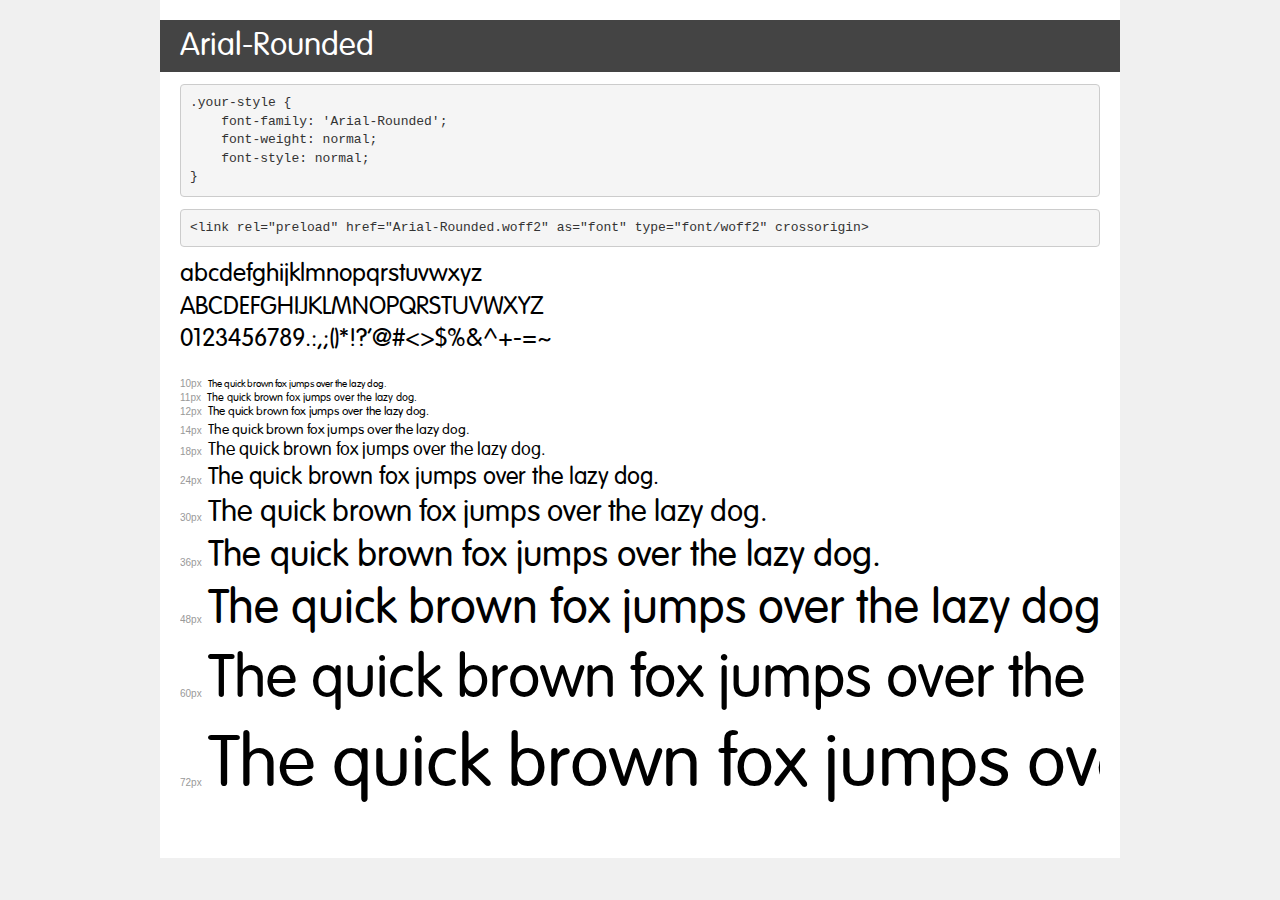
<file: fonts/unicode.arialr/demo.html>
<!DOCTYPE html>
<html lang="en">
<head>
    <meta charset="utf-8">
    <meta http-equiv="X-UA-Compatible" content="IE=edge">
    <meta name="viewport" content="width=device-width, initial-scale=1">
    <meta name="robots" content="noindex, noarchive">
    <meta name="format-detection" content="telephone=no">
    <title>Transfonter demo</title>
    <link href="stylesheet.css" rel="stylesheet">
    <style>
        /*
        http://meyerweb.com/eric/tools/css/reset/
        v2.0 | 20110126
        License: none (public domain)
        */
        html, body, div, span, applet, object, iframe,
        h1, h2, h3, h4, h5, h6, p, blockquote, pre,
        a, abbr, acronym, address, big, cite, code,
        del, dfn, em, img, ins, kbd, q, s, samp,
        small, strike, strong, sub, sup, tt, var,
        b, u, i, center,
        dl, dt, dd, ol, ul, li,
        fieldset, form, label, legend,
        table, caption, tbody, tfoot, thead, tr, th, td,
        article, aside, canvas, details, embed,
        figure, figcaption, footer, header, hgroup,
        menu, nav, output, ruby, section, summary,
        time, mark, audio, video {
            margin: 0;
            padding: 0;
            border: 0;
            font-size: 100%;
            font: inherit;
            vertical-align: baseline;
        }
        /* HTML5 display-role reset for older browsers */
        article, aside, details, figcaption, figure,
        footer, header, hgroup, menu, nav, section {
            display: block;
        }
        body {
            line-height: 1;
        }
        ol, ul {
            list-style: none;
        }
        blockquote, q {
            quotes: none;
        }
        blockquote:before, blockquote:after,
        q:before, q:after {
            content: '';
            content: none;
        }
        table {
            border-collapse: collapse;
            border-spacing: 0;
        }
        /* demo styles */
        body {
            background: #f0f0f0;
            color: #000;
        }
        .page {
            background: #fff;
            width: 920px;
            margin: 0 auto;
            padding: 20px 20px 0 20px;
            overflow: hidden;
        }
        .font-container {
            overflow-x: auto;
            overflow-y: hidden;
            margin-bottom: 40px;
            line-height: 1.3;
            white-space: nowrap;
            padding-bottom: 5px;
        }
        h1 {
            position: relative;
            background: #444;
            font-size: 32px;
            color: #fff;
            padding: 10px 20px;
            margin: 0 -20px 12px -20px;
        }
        .letters {
            font-size: 25px;
            margin-bottom: 20px;
        }
        .s10:before {
            content: '10px';
        }
        .s11:before {
            content: '11px';
        }
        .s12:before {
            content: '12px';
        }
        .s14:before {
            content: '14px';
        }
        .s18:before {
            content: '18px';
        }
        .s24:before {
            content: '24px';
        }
        .s30:before {
            content: '30px';
        }
        .s36:before {
            content: '36px';
        }
        .s48:before {
            content: '48px';
        }
        .s60:before {
            content: '60px';
        }
        .s72:before {
            content: '72px';
        }
        .s10:before, .s11:before, .s12:before, .s14:before,
        .s18:before, .s24:before, .s30:before, .s36:before,
        .s48:before, .s60:before, .s72:before {
            font-family: Arial, sans-serif;
            font-size: 10px;
            font-weight: normal;
            font-style: normal;
            color: #999;
            padding-right: 6px;
        }
        pre {
            display: block;
            padding: 9px;
            margin: 0 0 12px;
            font-family: Monaco, Menlo, Consolas, "Courier New", monospace;
            font-size: 13px;
            line-height: 1.428571429;
            color: #333;
            font-weight: normal;
            font-style: normal;
            background-color: #f5f5f5;
            border: 1px solid #ccc;
            overflow-x: auto;
            border-radius: 4px;
        }
        /* responsive */
        @media (max-width: 959px) {
            .page {
                width: auto;
                margin: 0;
            }
        }
    </style>
</head>
<body>
<div class="page">
    <div class="demo">
        <h1 style="font-family: 'Arial-Rounded'; font-weight: normal; font-style: normal;">Arial-Rounded</h1>
        <pre title="Usage">.your-style {
    font-family: 'Arial-Rounded';
    font-weight: normal;
    font-style: normal;
}</pre>
        <pre title="Preload (optional)">
&lt;link rel=&quot;preload&quot; href=&quot;Arial-Rounded.woff2&quot; as=&quot;font&quot; type=&quot;font/woff2&quot; crossorigin&gt;</pre>
        <div class="font-container" style="font-family: 'Arial-Rounded'; font-weight: normal; font-style: normal;">
            <p class="letters">
                abcdefghijklmnopqrstuvwxyz<br>
ABCDEFGHIJKLMNOPQRSTUVWXYZ<br>
                0123456789.:,;()*!?'@#&lt;&gt;$%&^+-=~
            </p>
            <p class="s10" style="font-size: 10px;">The quick brown fox jumps over the lazy dog.</p>
            <p class="s11" style="font-size: 11px;">The quick brown fox jumps over the lazy dog.</p>
            <p class="s12" style="font-size: 12px;">The quick brown fox jumps over the lazy dog.</p>
            <p class="s14" style="font-size: 14px;">The quick brown fox jumps over the lazy dog.</p>
            <p class="s18" style="font-size: 18px;">The quick brown fox jumps over the lazy dog.</p>
            <p class="s24" style="font-size: 24px;">The quick brown fox jumps over the lazy dog.</p>
            <p class="s30" style="font-size: 30px;">The quick brown fox jumps over the lazy dog.</p>
            <p class="s36" style="font-size: 36px;">The quick brown fox jumps over the lazy dog.</p>
            <p class="s48" style="font-size: 48px;">The quick brown fox jumps over the lazy dog.</p>
            <p class="s60" style="font-size: 60px;">The quick brown fox jumps over the lazy dog.</p>
            <p class="s72" style="font-size: 72px;">The quick brown fox jumps over the lazy dog.</p>
        </div>
    </div>

</div>
</body>
</html>
</file>
<file: fonts/unicode.arialr/stylesheet.css>
@font-face {
    font-family: 'Arial-Rounded';
    src: url('Arial-Rounded.eot');
    src: url('Arial-Rounded.eot?#iefix') format('embedded-opentype'),
        url('Arial-Rounded.woff2') format('woff2'),
        url('Arial-Rounded.woff') format('woff'),
        url('Arial-Rounded.ttf') format('truetype'),
        url('Arial-Rounded.svg#Arial-Rounded') format('svg');
    font-weight: normal;
    font-style: normal;
    font-display: swap;
}
</file>
